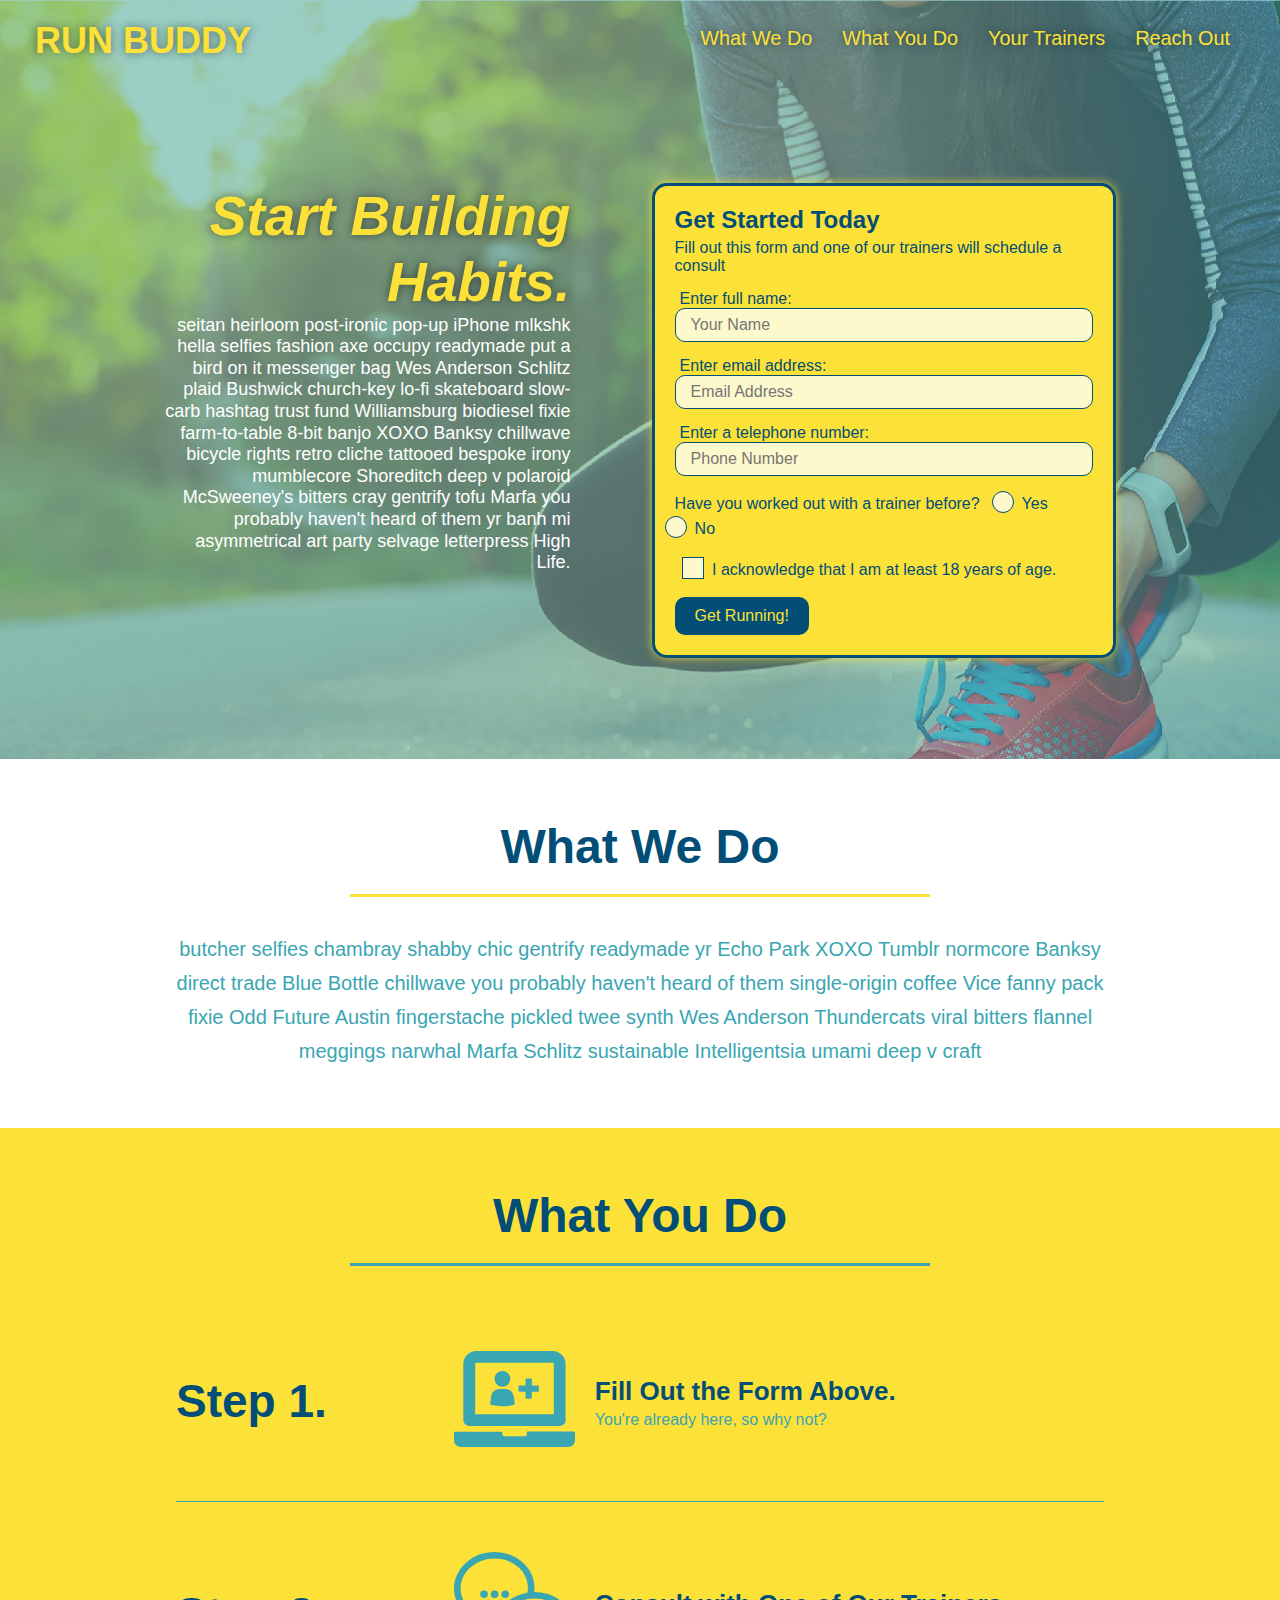
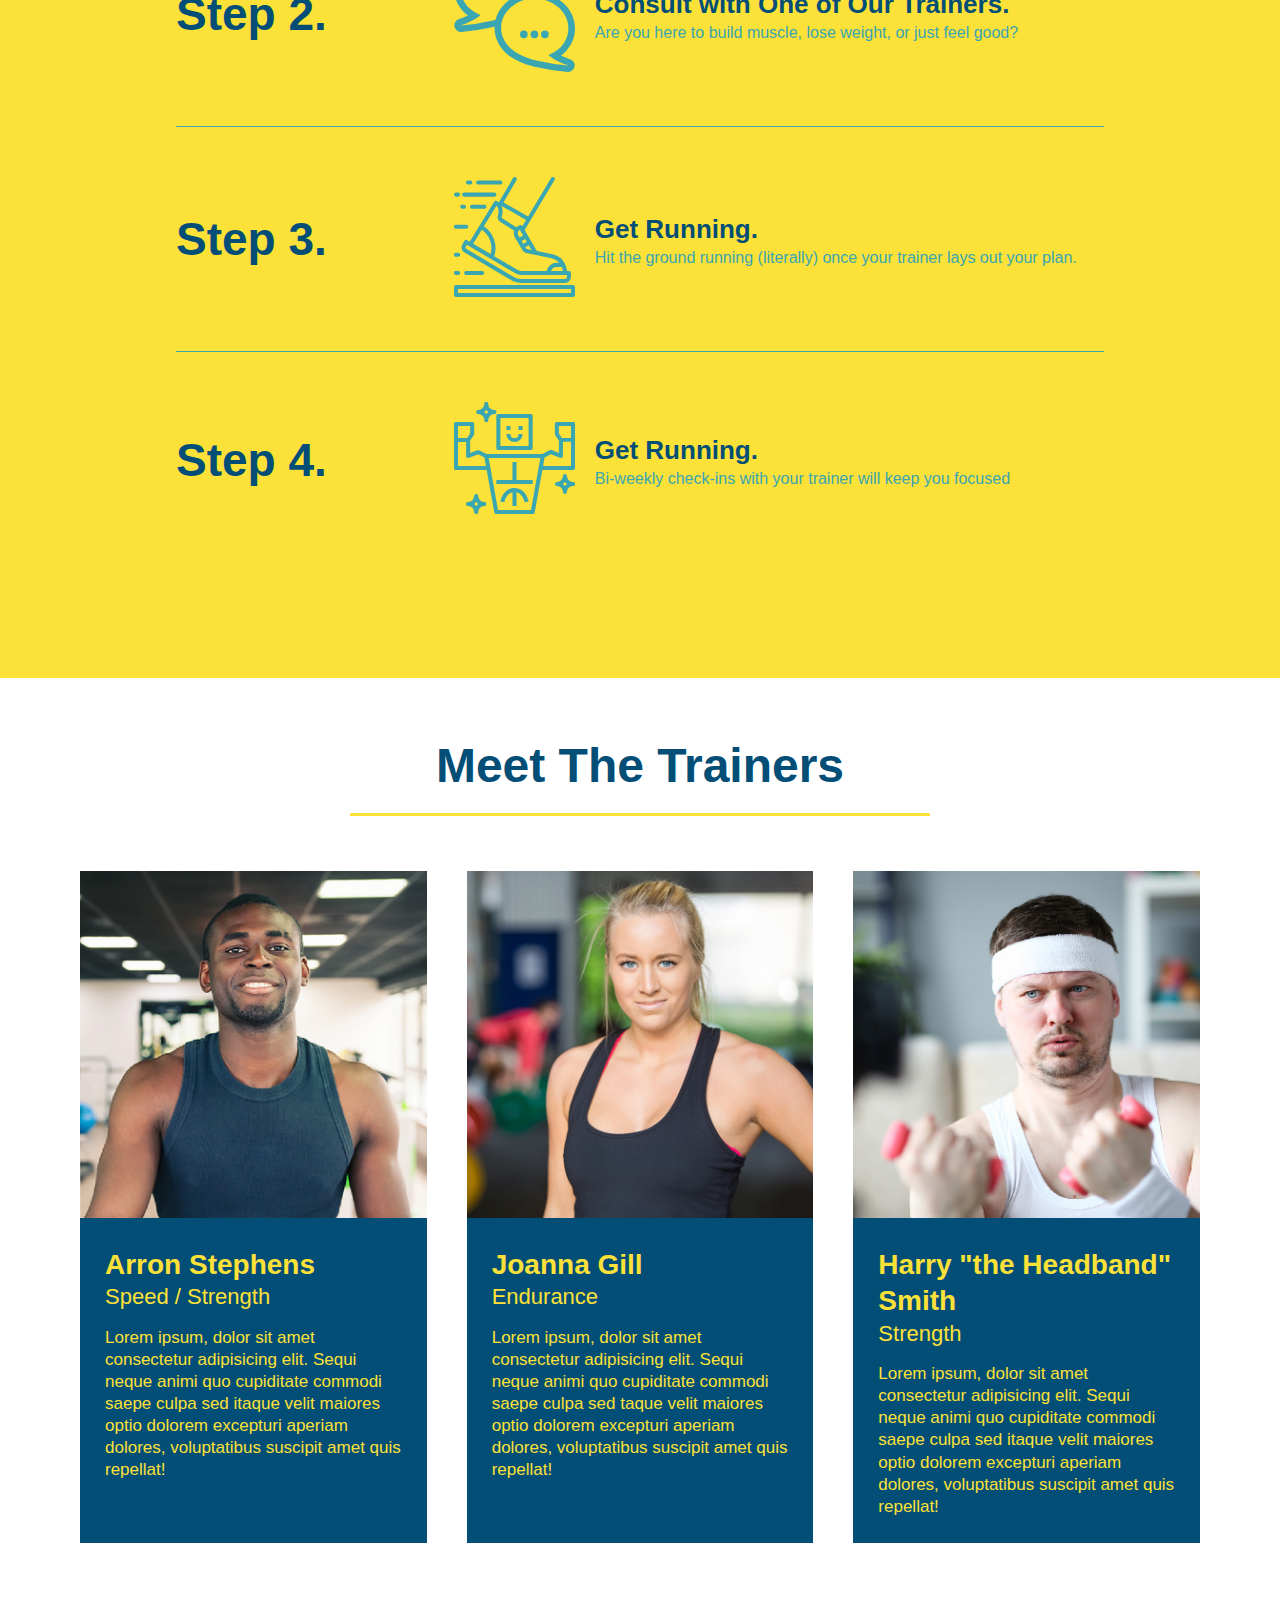
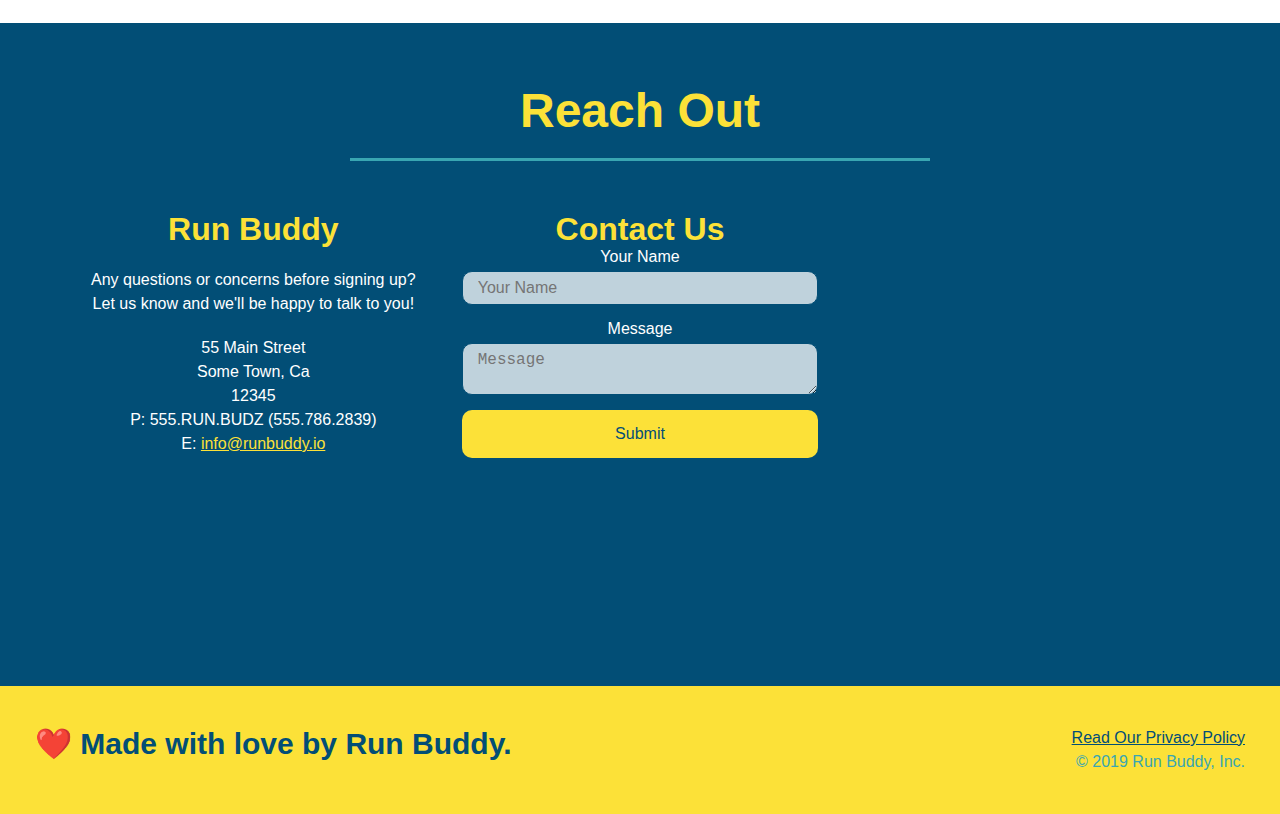
<file: index.html>
<!DOCTYPE html>
<html lang="en">
<head>
    <meta charset="UTF-8" />
    <title>Run Buddy</title>
    <link rel="stylesheet" href="./assets/css/style.css" />
    <meta name="viewport" content="width=device-width, initial-scale=1.0" />
   
</head>
<body>
    <!-- navigation-->
    <header>
    <h1>
        <a href="/">RUN BUDDY</a>
    </h1>
    <nav>
        <!-- Unordered list element-->
        <ul>
            <!-- List item element-->
            <li>
                <!-- Anchor element-->
                <a href="#what-we-do">What We Do</a>
            </li>
            <li>
                <a href="#what-you-do">What You Do</a>
            </li>
            <li>
                <a href="#your-trainers">Your Trainers</a>
            </li>
            <li>
                <a href="#reach-out">Reach Out</a>
            </li>
        </ul>
    </nav>
    </header>

    <!-- hero/jumbotron-->
    <section class="hero">
        <div class="hero-form">
            <h3>Get Started Today</h3>
            <p>Fill out this form and one of our trainers will schedule a consult</p>
            <!--Add form element-->
            <form>
                <label for="name">Enter full name:</label>
                <input type="text" placeholder="Your Name" name="name" id="name" class="form-input">
                <label for="email">Enter email address:</label>
                <input type="email" placeholder="Email Address" name="email" id="email" class="form-input">
                <label for="phone">Enter a telephone number:</label>
                <input type="tel" placeholder="Phone Number" name="phone" id="phone" class="form-input">
                <p>
                    Have you worked out with a trainer before?
                    <span class="radio-wrapper">
                    <input type="radio" name="trainer-confirm" id="trainer-yes" />
                    <label for="trainer-yes">Yes</label>
                    </span>
                    <span class="radio-wrapper">
                    <input type="radio" name="trainer-confirm" id="trainer-no" />
                    <label for="trainer-no">No</label>
                    </span>
                </p>
                <p>
                    <span class="checkbox-wrapper">
                    <input type="checkbox" name="age-confirm" id="checkbox" />    
                    <label for="checkbox" >
                        I acknowledge that I am at least 18 years of age. 
                        </label>
                    </span>
                </p>
                <button type="submit">
                    Get Running!
                </button>
            </form>
        </div>
        <div class="hero-cta">
            <h2>Start Building Habits.</h2>
            <p>
                seitan heirloom post-ironic pop-up iPhone mlkshk hella selfies fashion axe occupy readymade put a bird on it messenger bag Wes Anderson Schlitz plaid Bushwick church-key lo-fi skateboard slow-carb hashtag trust fund Williamsburg biodiesel fixie farm-to-table 8-bit banjo XOXO Banksy chillwave bicycle rights retro cliche tattooed bespoke irony mumblecore Shoreditch deep v polaroid McSweeney's bitters cray gentrify tofu Marfa you probably haven't heard of them yr banh mi asymmetrical art party selvage letterpress High Life. 
            </p>
        </div>
    </section>
    <!--end hero-->

    <!-- "what we do" section-->
    <section id="what-we-do" class="intro">
        <div class="flex-row">
        <h2 class="section-title primary-border">What We Do</h2>
        </div>

        <div class="flex-row">
        <p>butcher selfies chambray shabby chic gentrify readymade yr Echo Park XOXO Tumblr normcore Banksy direct trade Blue Bottle chillwave you probably haven't heard of them single-origin coffee Vice fanny pack fixie Odd Future Austin fingerstache pickled twee synth Wes Anderson Thundercats viral bitters flannel meggings narwhal Marfa Schlitz sustainable Intelligentsia umami deep v craft 
        </p>
        </div>
    </section>

    <!-- "what you do" section-->
    <section id="what-you-do" class="steps">
        <div class="flex-row">
        <h2 class="section-title secondary-border">What You Do</h2>
        </div>

        <div class="step">
            <h3>Step 1.</h3>
            <div class="step-info">
                <div class="step-img">
            <img src="./assets/step-1.svg" alt="" >
            </div>
            <div class="step-text">
                <h4>Fill Out the Form Above.</h4>
            <p>You're already here, so why not?</p>
        </div>
        </div>
        </div>

        <div class="step">
            <h3>Step 2.</h3>
            <div class="step-info">
                <div class="step-img">
            <img src="./assets/step-2.svg" alt="">
            </div>
            <div class="step-text">
            <h4>Consult with One of Our Trainers.</h4>
            <p>Are you here to build muscle, lose weight, or just feel good?</p>
        </div>
        </div>
        </div>

        <div class="step">
            <h3>Step 3.</h3>
            <div class="step-info">
                <div class="step-img">
            <img src="./assets/step-3.svg" alt="">
            </div>
            <div class="step-text">
                <h4>Get Running.</h4>
            <p>Hit the ground running (literally) once your trainer lays out your plan. </p>
        </div>
        </div>
        </div>

        <div class="step">
            <h3>Step 4.</h3>
            <div class="step-info">
                <div class="step-img">
            <img src="assets/step-4.svg" alt="">
            </div>
            <div class="step-text">
                <h4>Get Running.</h4>
            <p>Bi-weekly check-ins with your trainer will keep you focused</p>
        </div>
        </div>
        </div>
    </section>

    <!-- "meet the trainers" section-->
    <section id="your-trainers">
        <h2 class="section-title primary-border">
        Meet The Trainers
        </h2>

        <div class="trainers">
            <article class="trainer">
            <img src="./assets/trainer-1.jpg" alt="Arron Stephens in his workout clothes, ready to pump iron"/>
            <div class="trainer-bio">
            <h3 class="trainer-name">Arron Stephens</h3>
            <h4 class="trainer-role">Speed / Strength</h4>
            <p>
            Lorem ipsum, dolor sit amet consectetur adipisicing elit. Sequi neque animi quo cupiditate commodi saepe culpa sed
            itaque velit maiores optio dolorem excepturi aperiam dolores, voluptatibus suscipit amet quis repellat!
            </p>
            </div>
        </article>

    <!-- second trainer bio-->
            <article class="trainer">
            <img src="./assets/trainer-2.jpg" alt="Joanna Gill cooling after a workout" />
            <div class="trainer-bio">
                <h3 class="trainer-name">Joanna Gill</h3>
                <h4 class="trainer-role">Endurance</h4>
                <p>
                Lorem ipsum, dolor sit amet consectetur adipisicing elit. Sequi neque animi quo cupiditate commodi saepe culpa sed
                taque velit maiores optio dolorem excepturi aperiam dolores, voluptatibus suscipit amet quis repellat!
                </p>
                </div>
        </article>

    <!-- third trainer bio-->
        <article class="trainer">
        <img src="./assets/trainer-3.jpg" alt="Harry Smith wearing a headband and lifting comically small pink weights" />
        <div class="trainer-bio">
            <h3 class="trainer-name">Harry "the Headband" Smith</h3>
            <h4 class="trainer-role">Strength</h4>
            <p>
            Lorem ipsum, dolor sit amet consectetur adipisicing elit. Sequi neque animi quo cupiditate commodi saepe culpa sed
            itaque velit maiores optio dolorem excepturi aperiam dolores, voluptatibus suscipit amet quis repellat!
            </p>
            </div>
    </article>
    </div>
    </section>

    <!-- "reach out" section-->

    <section id="reach-out" class="contact">
        <h2 class="section-title secondary-border">Reach Out</h2>
        <div class="contact-info">

        <div>
            <h3>Run Buddy</h3>
            <p>
                Any questions or concerns before signing up?
                <br />
                Let us know and we'll be happy to talk to you!
            </p>

            <address>
                55 Main Street <br />
                Some Town, Ca <br />
                12345<br />
                P: 555.RUN.BUDZ (555.786.2839)<br />
                E: <a href="mailto:info@runbuddy.io">info@runbuddy.io</a>
            </address>

    </div>
   
    <div class="contact-form">
            <h3>Contact Us</h3>
            <form>
                <label for="contact-name">Your Name</label>
                <input type="text" id="contact-name" placeholder="Your Name" />

                <label for="contact-message">Message</label>
                <textarea id="contact-message" placeholder="Message"></textarea>

                <button type="submit">Submit</button>
                </form>
                </div>

            <iframe    
            src="https://www.google.com/maps/embed?pb=!1m18!1m12!1m3!1d3597.324590985302!2d-80.40399748456288!3d25.627350483698006!2m3!1f0!2f0!3f0!3m2!1i1024!2i768!4f13.1!3m3!1m2!1s0x88d9c3d700f4e02d%3A0x7e259f2fca5dad16!2s15098%20SW%20129th%20Pl%2C%20Miami%2C%20FL%2033186!5e0!3m2!1sen!2sus!4v1640142154377!5m2!1sen!2sus" 
            style="border:0;"
            allowfullscreen="" 
            loading="lazy">
            </iframe>
        </div>
    </section>


    <!-- footer-->
    <footer>
        <h2>❤️ Made with love by Run Buddy.</h2>
        <div>
            <a href="#">Read Our Privacy Policy</a><br />
            &copy; 2019 Run Buddy, Inc.
        </div>
    </footer>

</body>
</html>
</file>
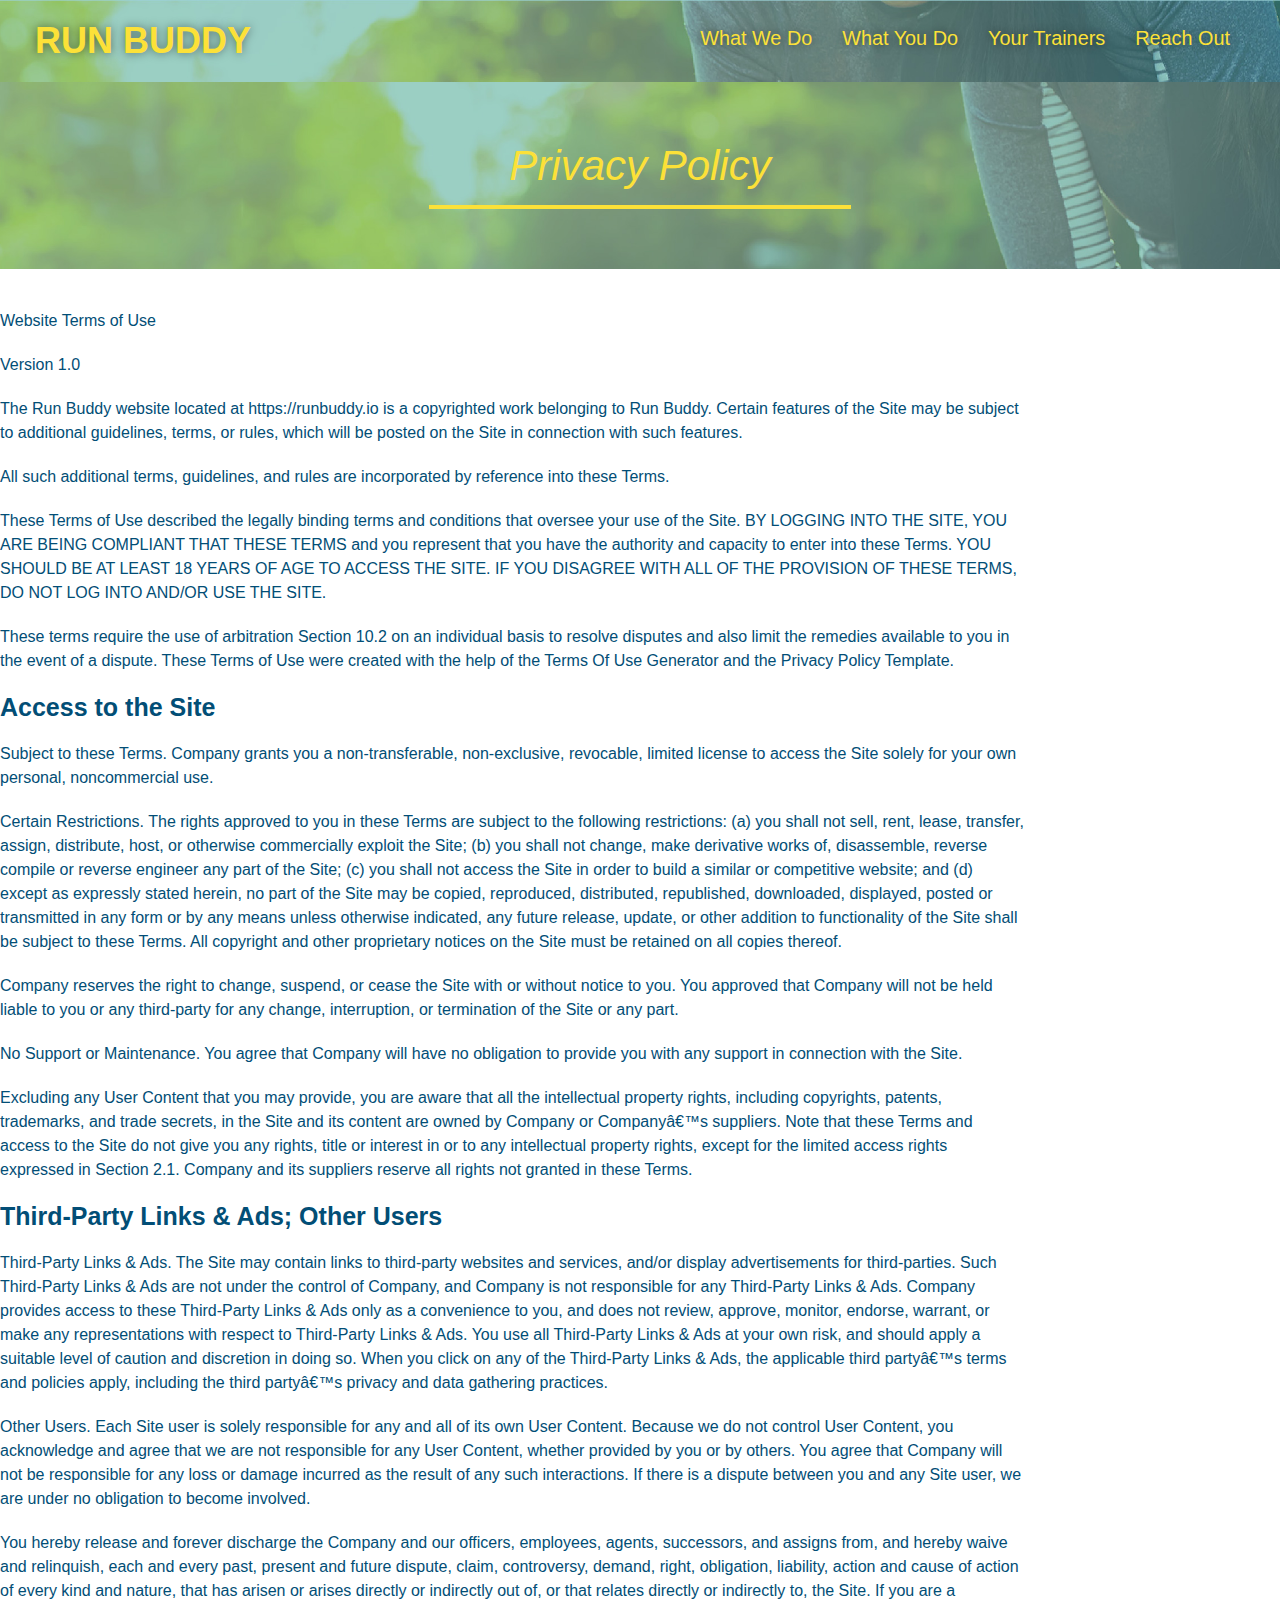
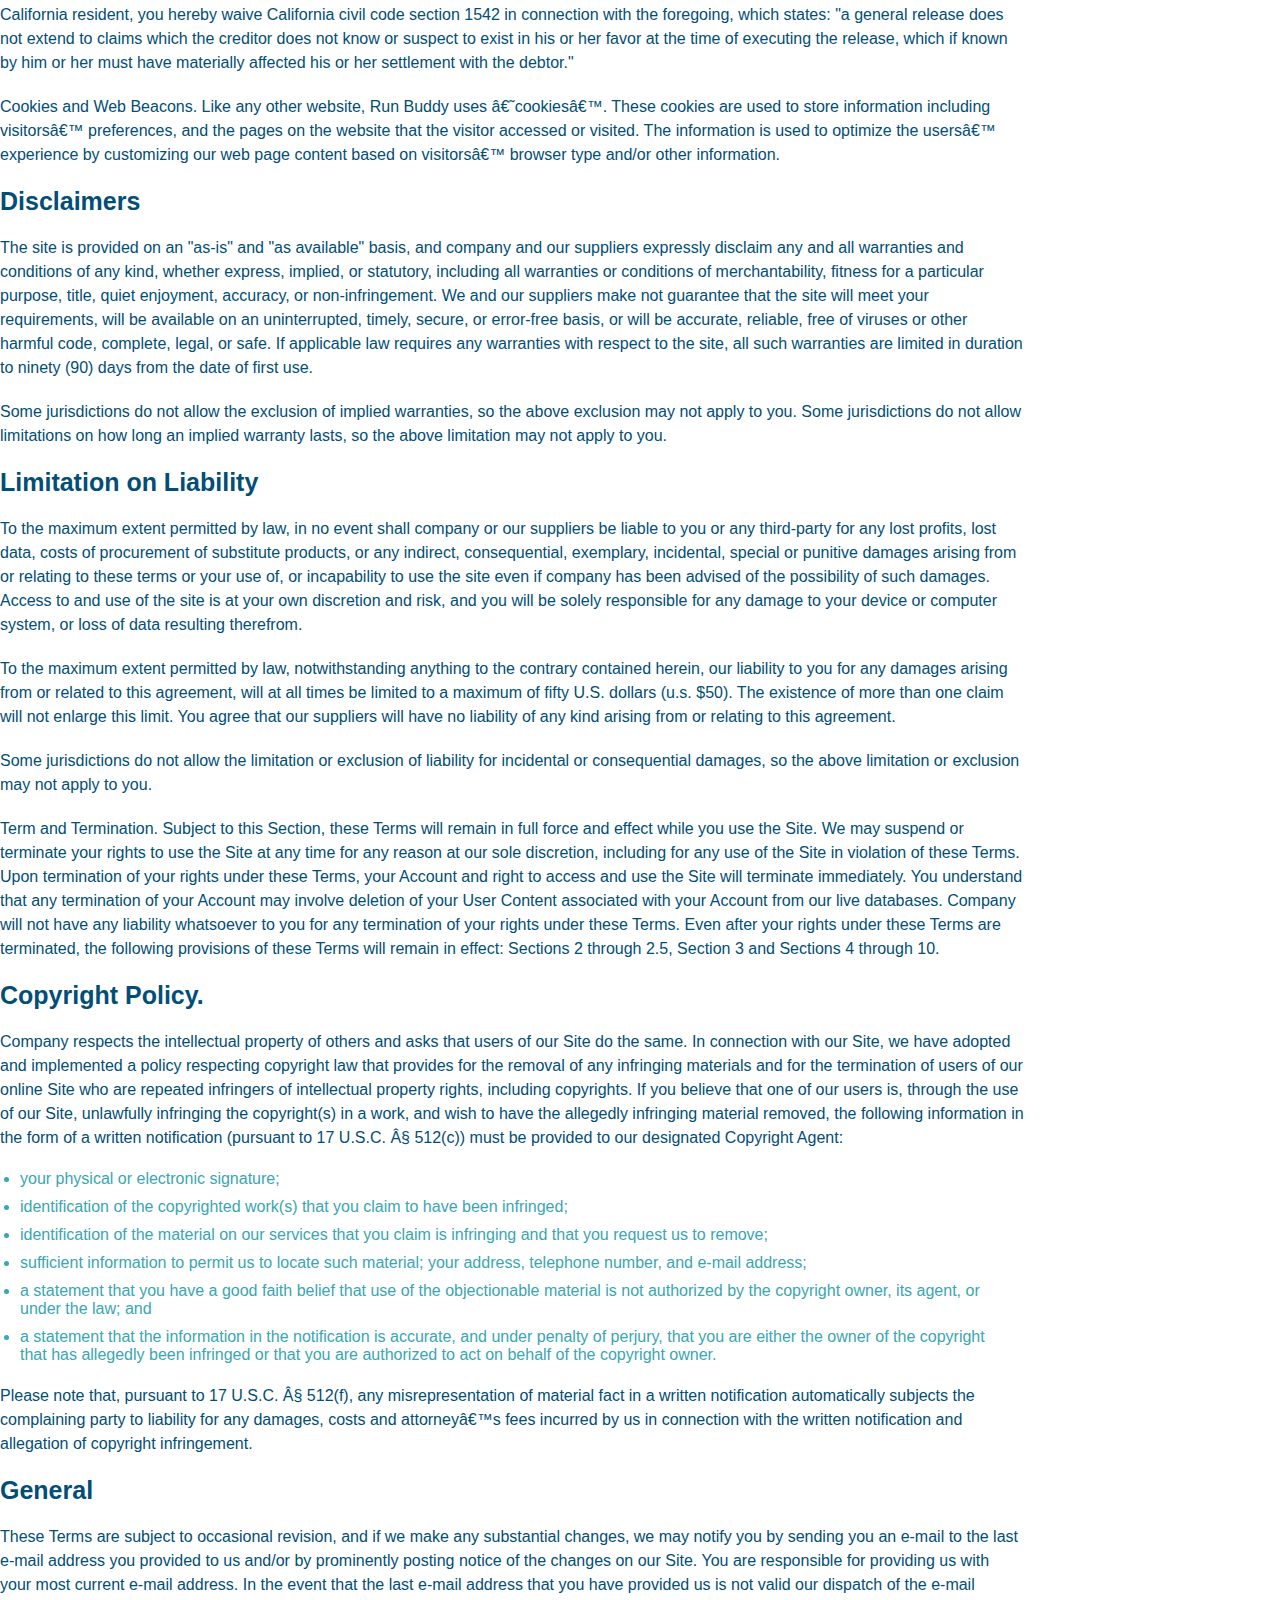
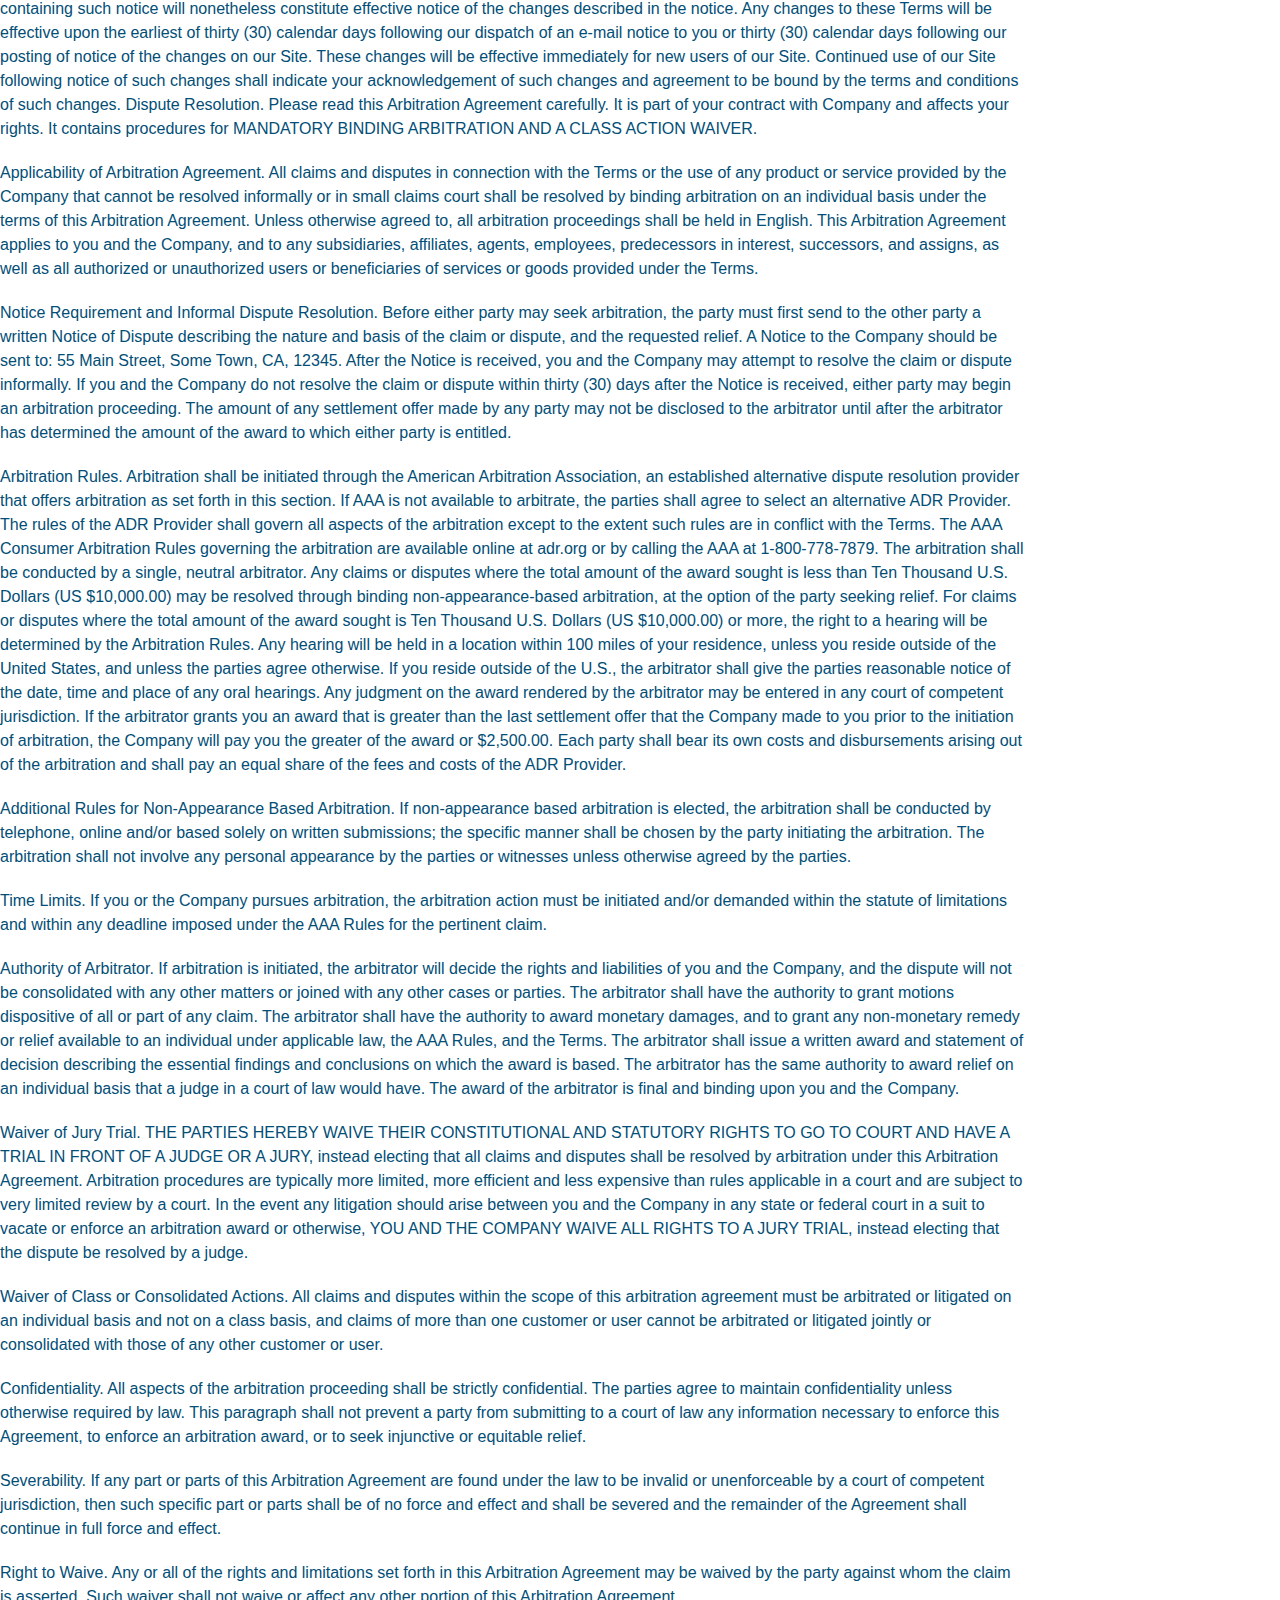
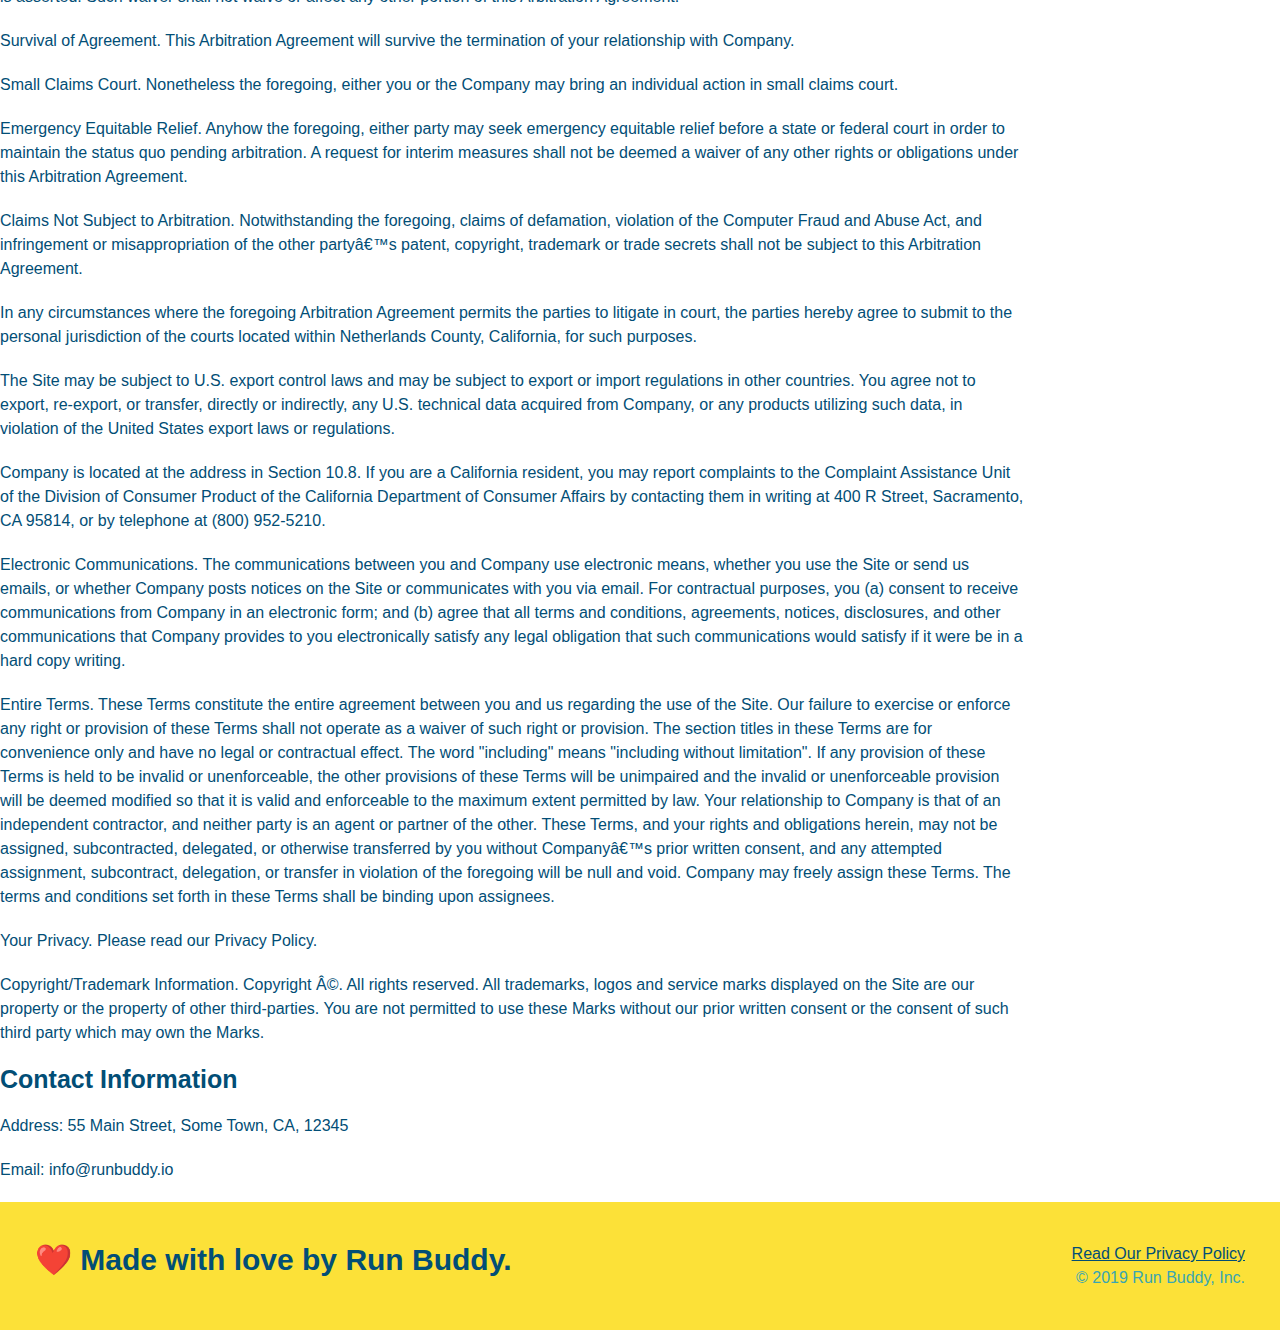
<file: privacy-policy.html>
<!DOCTYPE html>
<html lang="en">

  <head>
    <meta charset="UTF-8" />
    <title>Privacy Policy - Run Buddy</title>
    <link rel="stylesheet" href="./assets/css/style.css" />
    <link rel="stylesheet" href="./assets/css/secondary-styles.css" />
    <meta name="viewport" content="width=device-width, initial-scale=1.0" />
  </head>

  <body>
    <header>
        <h1>
            <a href="/">RUN BUDDY</a>
        </h1>
        <nav>
            <!-- Unordered list element-->
            <ul>
                <!-- List item element-->
                <li>
                    <!-- Anchor element-->
                    <a href="./index.html#what-we-do">What We Do</a>
                </li>
                <li>
                    <a href="./index.html#what-you-do">What You Do</a>
                </li>
                <li>
                    <a href="./index.html#your-trainers">Your Trainers</a>
                </li>
                <li>
                    <a href="./index.html#reach-out">Reach Out</a>
                </li>
            </ul>
        </nav>
        </header>

        <section class="hero">
            <h2 class="page-title">
                Privacy Policy
            </h2>
        </section>

        <article class="secondary-content">
            <p>
                Website Terms of Use
              </p>
        
              <p>
                Version 1.0
              </p>
        
              <p>
                The Run Buddy website located at https://runbuddy.io is a copyrighted work belonging to Run Buddy. Certain
                features of the Site may be subject to additional guidelines, terms, or rules, which will be posted on the Site
                in connection with such features.
              </p>
        
              <p>
                All such additional terms, guidelines, and rules are incorporated by reference into these Terms.
              </p>
        
              <p>
                These Terms of Use described the legally binding terms and conditions that oversee your use of the Site. BY
                LOGGING INTO THE SITE, YOU ARE BEING COMPLIANT THAT THESE TERMS and you represent that you have the authority
                and capacity to enter into these Terms. YOU SHOULD BE AT LEAST 18 YEARS OF AGE TO ACCESS THE SITE. IF YOU
                DISAGREE WITH ALL OF THE PROVISION OF THESE TERMS, DO NOT LOG INTO AND/OR USE THE SITE.
              </p>
        
              <p>
                These terms require the use of arbitration Section 10.2 on an individual basis to resolve disputes and also
                limit the remedies available to you in the event of a dispute. These Terms of Use were created with the help of
                the Terms Of Use Generator and the Privacy Policy Template.
              </p>
        
              <h3>
                Access to the Site
              </h3>
        
              <p>
                Subject to these Terms. Company grants you a non-transferable, non-exclusive, revocable, limited license to
                access the Site solely for your own personal, noncommercial use.
              </p>
        
              <p>
                Certain Restrictions. The rights approved to you in these Terms are subject to the following restrictions: (a)
                you shall not sell, rent, lease, transfer, assign, distribute, host, or otherwise commercially exploit the Site;
                (b) you shall not change, make derivative works of, disassemble, reverse compile or reverse engineer any part of
                the Site; (c) you shall not access the Site in order to build a similar or competitive website; and (d) except
                as expressly stated herein, no part of the Site may be copied, reproduced, distributed, republished, downloaded,
                displayed, posted or transmitted in any form or by any means unless otherwise indicated, any future release,
                update, or other addition to functionality of the Site shall be subject to these Terms. All copyright and other
                proprietary notices on the Site must be retained on all copies thereof.
              </p>
        
              <p>
                Company reserves the right to change, suspend, or cease the Site with or without notice to you. You approved
                that Company will not be held liable to you or any third-party for any change, interruption, or termination of
                the Site or any part.
              </p>
        
              <p>
                No Support or Maintenance. You agree that Company will have no obligation to provide you with any support in
                connection with the Site.
              </p>
        
              <p>
                Excluding any User Content that you may provide, you are aware that all the intellectual property rights,
                including copyrights, patents, trademarks, and trade secrets, in the Site and its content are owned by Company
                or Companyâ€™s suppliers. Note that these Terms and access to the Site do not give you any rights, title or
                interest in or to any intellectual property rights, except for the limited access rights expressed in Section
                2.1. Company and its suppliers reserve all rights not granted in these Terms.
              </p>
        
              <h3>
                Third-Party Links & Ads; Other Users
              </h3>
        
              <p>
                Third-Party Links & Ads. The Site may contain links to third-party websites and services, and/or display
                advertisements for third-parties. Such Third-Party Links & Ads are not under the control of Company, and Company
                is not responsible for any Third-Party Links & Ads. Company provides access to these Third-Party Links & Ads
                only as a convenience to you, and does not review, approve, monitor, endorse, warrant, or make any
                representations with respect to Third-Party Links & Ads. You use all Third-Party Links & Ads at your own risk,
                and should apply a suitable level of caution and discretion in doing so. When you click on any of the
                Third-Party Links & Ads, the applicable third partyâ€™s terms and policies apply, including the third partyâ€™s
                privacy and data gathering practices.
              </p>
        
              <p>
                Other Users. Each Site user is solely responsible for any and all of its own User Content. Because we do not
                control User Content, you acknowledge and agree that we are not responsible for any User Content, whether
                provided by you or by others. You agree that Company will not be responsible for any loss or damage incurred as
                the result of any such interactions. If there is a dispute between you and any Site user, we are under no
                obligation to become involved.
              </p>
        
              <p>
                You hereby release and forever discharge the Company and our officers, employees, agents, successors, and
                assigns from, and hereby waive and relinquish, each and every past, present and future dispute, claim,
                controversy, demand, right, obligation, liability, action and cause of action of every kind and nature, that has
                arisen or arises directly or indirectly out of, or that relates directly or indirectly to, the Site. If you are
                a California resident, you hereby waive California civil code section 1542 in connection with the foregoing,
                which states: "a general release does not extend to claims which the creditor does not know or suspect to exist
                in his or her favor at the time of executing the release, which if known by him or her must have materially
                affected his or her settlement with the debtor."
              </p>
        
              <p>
                Cookies and Web Beacons. Like any other website, Run Buddy uses â€˜cookiesâ€™. These cookies are used to store
                information including visitorsâ€™ preferences, and the pages on the website that the visitor accessed or visited.
                The information is used to optimize the usersâ€™ experience by customizing our web page content based on visitorsâ€™
                browser type and/or other information.
              </p>
        
              <h3>
                Disclaimers
              </h3>
        
              <p>
                The site is provided on an "as-is" and "as available" basis, and company and our suppliers expressly disclaim
                any and all warranties and conditions of any kind, whether express, implied, or statutory, including all
                warranties or conditions of merchantability, fitness for a particular purpose, title, quiet enjoyment, accuracy,
                or non-infringement. We and our suppliers make not guarantee that the site will meet your requirements, will be
                available on an uninterrupted, timely, secure, or error-free basis, or will be accurate, reliable, free of
                viruses or other harmful code, complete, legal, or safe. If applicable law requires any warranties with respect
                to the site, all such warranties are limited in duration to ninety (90) days from the date of first use.
              </p>
        
              <p>
                Some jurisdictions do not allow the exclusion of implied warranties, so the above exclusion may not apply to
                you. Some jurisdictions do not allow limitations on how long an implied warranty lasts, so the above limitation
                may not apply to you.
              </p>
        
              <h3>
                Limitation on Liability
              </h3>
        
              <p>
                To the maximum extent permitted by law, in no event shall company or our suppliers be liable to you or any
                third-party for any lost profits, lost data, costs of procurement of substitute products, or any indirect,
                consequential, exemplary, incidental, special or punitive damages arising from or relating to these terms or
                your use of, or incapability to use the site even if company has been advised of the possibility of such
                damages. Access to and use of the site is at your own discretion and risk, and you will be solely responsible
                for any damage to your device or computer system, or loss of data resulting therefrom.
              </p>
        
              <p>
                To the maximum extent permitted by law, notwithstanding anything to the contrary contained herein, our liability
                to you for any damages arising from or related to this agreement, will at all times be limited to a maximum of
                fifty U.S. dollars (u.s. $50). The existence of more than one claim will not enlarge this limit. You agree that
                our suppliers will have no liability of any kind arising from or relating to this agreement.
              </p>
        
              <p>
                Some jurisdictions do not allow the limitation or exclusion of liability for incidental or consequential
                damages, so the above limitation or exclusion may not apply to you.
              </p>
        
              <p>
                Term and Termination. Subject to this Section, these Terms will remain in full force and effect while you use
                the Site. We may suspend or terminate your rights to use the Site at any time for any reason at our sole
                discretion, including for any use of the Site in violation of these Terms. Upon termination of your rights under
                these Terms, your Account and right to access and use the Site will terminate immediately. You understand that
                any termination of your Account may involve deletion of your User Content associated with your Account from our
                live databases. Company will not have any liability whatsoever to you for any termination of your rights under
                these Terms. Even after your rights under these Terms are terminated, the following provisions of these Terms
                will remain in effect: Sections 2 through 2.5, Section 3 and Sections 4 through 10.
              </p>
        
              <h3>
                Copyright Policy.
              </h3>
        
              <p>
                Company respects the intellectual property of others and asks that users of our Site do the same. In connection
                with our Site, we have adopted and implemented a policy respecting copyright law that provides for the removal
                of any infringing materials and for the termination of users of our online Site who are repeated infringers of
                intellectual property rights, including copyrights. If you believe that one of our users is, through the use of
                our Site, unlawfully infringing the copyright(s) in a work, and wish to have the allegedly infringing material
                removed, the following information in the form of a written notification (pursuant to 17 U.S.C. Â§ 512(c)) must
                be provided to our designated Copyright Agent:
              </p>
        
              <ul>
                <li>
                  your physical or electronic signature;
                </li>
                <li>
                  identification of the copyrighted work(s) that you claim to have been infringed;
                </li>
                <li>
                  identification of the material on our services that you claim is infringing and that you request us to remove;
                </li>
                <li>
                  sufficient information to permit us to locate such material; your address, telephone number, and e-mail
                  address;
                </li>
                <li>
                  a statement that you have a good faith belief that use of the objectionable material is not authorized by the
                  copyright owner, its agent, or under the law; and
                </li>
                <li>
                  a statement that the information in the notification is accurate, and under penalty of perjury, that you are
                  either the owner of the copyright that has allegedly been infringed or that you are authorized to act on
                  behalf of the copyright owner.
                </li>
              </ul>
        
              <p>
                Please note that, pursuant to 17 U.S.C. Â§ 512(f), any misrepresentation of material fact in a written
                notification automatically subjects the complaining party to liability for any damages, costs and attorneyâ€™s
                fees incurred by us in connection with the written notification and allegation of copyright infringement.
              </p>
        
              <h3>
                General
              </h3>
        
              <p>
                These Terms are subject to occasional revision, and if we make any substantial changes, we may notify you by
                sending you an e-mail to the last e-mail address you provided to us and/or by prominently posting notice of the
                changes on our Site. You are responsible for providing us with your most current e-mail address. In the event
                that the last e-mail address that you have provided us is not valid our dispatch of the e-mail containing such
                notice will nonetheless constitute effective notice of the changes described in the notice. Any changes to these
                Terms will be effective upon the earliest of thirty (30) calendar days following our dispatch of an e-mail
                notice to you or thirty (30) calendar days following our posting of notice of the changes on our Site. These
                changes will be effective immediately for new users of our Site. Continued use of our Site following notice of
                such changes shall indicate your acknowledgement of such changes and agreement to be bound by the terms and
                conditions of such changes. Dispute Resolution. Please read this Arbitration Agreement carefully. It is part of
                your contract with Company and affects your rights. It contains procedures for MANDATORY BINDING ARBITRATION AND
                A CLASS ACTION WAIVER.
              </p>
        
              <p>
                Applicability of Arbitration Agreement. All claims and disputes in connection with the Terms or the use of any
                product or service provided by the Company that cannot be resolved informally or in small claims court shall be
                resolved by binding arbitration on an individual basis under the terms of this Arbitration Agreement. Unless
                otherwise agreed to, all arbitration proceedings shall be held in English. This Arbitration Agreement applies to
                you and the Company, and to any subsidiaries, affiliates, agents, employees, predecessors in interest,
                successors, and assigns, as well as all authorized or unauthorized users or beneficiaries of services or goods
                provided under the Terms.
              </p>
        
              <p>
                Notice Requirement and Informal Dispute Resolution. Before either party may seek arbitration, the party must
                first send to the other party a written Notice of Dispute describing the nature and basis of the claim or
                dispute, and the requested relief. A Notice to the Company should be sent to: 55 Main Street, Some Town, CA,
                12345. After the Notice is received, you and the Company may attempt to resolve the claim or dispute informally.
                If you and the Company do not resolve the claim or dispute within thirty (30) days after the Notice is received,
                either party may begin an arbitration proceeding. The amount of any settlement offer made by any party may not
                be disclosed to the arbitrator until after the arbitrator has determined the amount of the award to which either
                party is entitled.
              </p>
        
              <p>
                Arbitration Rules. Arbitration shall be initiated through the American Arbitration Association, an established
                alternative dispute resolution provider that offers arbitration as set forth in this section. If AAA is not
                available to arbitrate, the parties shall agree to select an alternative ADR Provider. The rules of the ADR
                Provider shall govern all aspects of the arbitration except to the extent such rules are in conflict with the
                Terms. The AAA Consumer Arbitration Rules governing the arbitration are available online at adr.org or by
                calling the AAA at 1-800-778-7879. The arbitration shall be conducted by a single, neutral arbitrator. Any
                claims or disputes where the total amount of the award sought is less than Ten Thousand U.S. Dollars (US
                $10,000.00) may be resolved through binding non-appearance-based arbitration, at the option of the party seeking
                relief. For claims or disputes where the total amount of the award sought is Ten Thousand U.S. Dollars (US
                $10,000.00) or more, the right to a hearing will be determined by the Arbitration Rules. Any hearing will be
                held in a location within 100 miles of your residence, unless you reside outside of the United States, and
                unless the parties agree otherwise. If you reside outside of the U.S., the arbitrator shall give the parties
                reasonable notice of the date, time and place of any oral hearings. Any judgment on the award rendered by the
                arbitrator may be entered in any court of competent jurisdiction. If the arbitrator grants you an award that is
                greater than the last settlement offer that the Company made to you prior to the initiation of arbitration, the
                Company will pay you the greater of the award or $2,500.00. Each party shall bear its own costs and
                disbursements arising out of the arbitration and shall pay an equal share of the fees and costs of the ADR
                Provider.
              </p>
        
              <p>
                Additional Rules for Non-Appearance Based Arbitration. If non-appearance based arbitration is elected, the
                arbitration shall be conducted by telephone, online and/or based solely on written submissions; the specific
                manner shall be chosen by the party initiating the arbitration. The arbitration shall not involve any personal
                appearance by the parties or witnesses unless otherwise agreed by the parties.
              </p>
        
              <p>
                Time Limits. If you or the Company pursues arbitration, the arbitration action must be initiated and/or demanded
                within the statute of limitations and within any deadline imposed under the AAA Rules for the pertinent claim.
              </p>
        
              <p>
                Authority of Arbitrator. If arbitration is initiated, the arbitrator will decide the rights and liabilities of
                you and the Company, and the dispute will not be consolidated with any other matters or joined with any other
                cases or parties. The arbitrator shall have the authority to grant motions dispositive of all or part of any
                claim. The arbitrator shall have the authority to award monetary damages, and to grant any non-monetary remedy
                or relief available to an individual under applicable law, the AAA Rules, and the Terms. The arbitrator shall
                issue a written award and statement of decision describing the essential findings and conclusions on which the
                award is based. The arbitrator has the same authority to award relief on an individual basis that a judge in a
                court of law would have. The award of the arbitrator is final and binding upon you and the Company.
              </p>
        
              <p>
                Waiver of Jury Trial. THE PARTIES HEREBY WAIVE THEIR CONSTITUTIONAL AND STATUTORY RIGHTS TO GO TO COURT AND HAVE
                A TRIAL IN FRONT OF A JUDGE OR A JURY, instead electing that all claims and disputes shall be resolved by
                arbitration under this Arbitration Agreement. Arbitration procedures are typically more limited, more efficient
                and less expensive than rules applicable in a court and are subject to very limited review by a court. In the
                event any litigation should arise between you and the Company in any state or federal court in a suit to vacate
                or enforce an arbitration award or otherwise, YOU AND THE COMPANY WAIVE ALL RIGHTS TO A JURY TRIAL, instead
                electing that the dispute be resolved by a judge.
              </p>
        
              <p>
                Waiver of Class or Consolidated Actions. All claims and disputes within the scope of this arbitration agreement
                must be arbitrated or litigated on an individual basis and not on a class basis, and claims of more than one
                customer or user cannot be arbitrated or litigated jointly or consolidated with those of any other customer or
                user.
              </p>
        
              <p>
                Confidentiality. All aspects of the arbitration proceeding shall be strictly confidential. The parties agree to
                maintain confidentiality unless otherwise required by law. This paragraph shall not prevent a party from
                submitting to a court of law any information necessary to enforce this Agreement, to enforce an arbitration
                award, or to seek injunctive or equitable relief.
              </p>
        
              <p>
                Severability. If any part or parts of this Arbitration Agreement are found under the law to be invalid or
                unenforceable by a court of competent jurisdiction, then such specific part or parts shall be of no force and
                effect and shall be severed and the remainder of the Agreement shall continue in full force and effect.
              </p>
        
              <p>
                Right to Waive. Any or all of the rights and limitations set forth in this Arbitration Agreement may be waived
                by the party against whom the claim is asserted. Such waiver shall not waive or affect any other portion of this
                Arbitration Agreement.
              </p>
        
              <p>
                Survival of Agreement. This Arbitration Agreement will survive the termination of your relationship with
                Company.
              </p>
        
              <p>
                Small Claims Court. Nonetheless the foregoing, either you or the Company may bring an individual action in small
                claims court.
              </p>
        
              <p>
                Emergency Equitable Relief. Anyhow the foregoing, either party may seek emergency equitable relief before a
                state or federal court in order to maintain the status quo pending arbitration. A request for interim measures
                shall not be deemed a waiver of any other rights or obligations under this Arbitration Agreement.
              </p>
        
              <p>
                Claims Not Subject to Arbitration. Notwithstanding the foregoing, claims of defamation, violation of the
                Computer Fraud and Abuse Act, and infringement or misappropriation of the other partyâ€™s patent, copyright,
                trademark or trade secrets shall not be subject to this Arbitration Agreement.
              </p>
        
              <p>
                In any circumstances where the foregoing Arbitration Agreement permits the parties to litigate in court, the
                parties hereby agree to submit to the personal jurisdiction of the courts located within Netherlands County,
                California, for such purposes.
              </p>
        
              <p>
                The Site may be subject to U.S. export control laws and may be subject to export or import regulations in other
                countries. You agree not to export, re-export, or transfer, directly or indirectly, any U.S. technical data
                acquired from Company, or any products utilizing such data, in violation of the United States export laws or
                regulations.
              </p>
        
              <p>
                Company is located at the address in Section 10.8. If you are a California resident, you may report complaints
                to the Complaint Assistance Unit of the Division of Consumer Product of the California Department of Consumer
                Affairs by contacting them in writing at 400 R Street, Sacramento, CA 95814, or by telephone at (800) 952-5210.
              </p>
        
              <p>
                Electronic Communications. The communications between you and Company use electronic means, whether you use the
                Site or send us emails, or whether Company posts notices on the Site or communicates with you via email. For
                contractual purposes, you (a) consent to receive communications from Company in an electronic form; and (b)
                agree that all terms and conditions, agreements, notices, disclosures, and other communications that Company
                provides to you electronically satisfy any legal obligation that such communications would satisfy if it were be
                in a hard copy writing.
              </p>
        
              <p>
                Entire Terms. These Terms constitute the entire agreement between you and us regarding the use of the Site. Our
                failure to exercise or enforce any right or provision of these Terms shall not operate as a waiver of such right
                or provision. The section titles in these Terms are for convenience only and have no legal or contractual
                effect. The word "including" means "including without limitation". If any provision of these Terms is held to be
                invalid or unenforceable, the other provisions of these Terms will be unimpaired and the invalid or
                unenforceable provision will be deemed modified so that it is valid and enforceable to the maximum extent
                permitted by law. Your relationship to Company is that of an independent contractor, and neither party is an
                agent or partner of the other. These Terms, and your rights and obligations herein, may not be assigned,
                subcontracted, delegated, or otherwise transferred by you without Companyâ€™s prior written consent, and any
                attempted assignment, subcontract, delegation, or transfer in violation of the foregoing will be null and void.
                Company may freely assign these Terms. The terms and conditions set forth in these Terms shall be binding upon
                assignees.
              </p>
        
              <p>
                Your Privacy. Please read our Privacy Policy.
              </p>
        
              <p>
                Copyright/Trademark Information. Copyright Â©. All rights reserved. All trademarks, logos and service marks
                displayed on the Site are our property or the property of other third-parties. You are not permitted to use
                these Marks without our prior written consent or the consent of such third party which may own the Marks.
              </p>
        
              <h3>
                Contact Information
              </h3>
        
              <p>
                Address: 55 Main Street, Some Town, CA, 12345
              </p>
        
              <p>
                Email: info@runbuddy.io
              </p>
        </article>

        <footer>
            <h2>❤️ Made with love by Run Buddy.</h2>
            <div>
                <a href="#">Read Our Privacy Policy</a><br />
                &copy; 2019 Run Buddy, Inc.
            </div>
        </footer>

  </body>
</html>
</file>
<file: assets/css/style.css>
* {
  margin: 0;
  padding: 0;
  box-sizing: border-box;
}

:root {
  --primary-color: #fce138;
  --secondary-color: #024e76;
  --tertiary-color: #39a6b2;
}

body {
  /*more on this alphabetical value in a minute*/
  color: var(--tertiary-color);
  font-family: Helvetica, Arial, sans-serif;
}

/* Header Section Starts */

header {
  padding: 20px 35px;
  background-color: var(--tertiary-color);
  display: flex;
  justify-content: space-between;
  flex-wrap: wrap;
  position: -webkit-sticky;
  position: sticky;
  top: 0;
  background-image: url("../hero-bg.jpg");
  background-size: cover;
  background-position: 80%;
  background-attachment: fixed;
  z-index: 9999;
}

header h1 {
  font-weight: bold;
  font-size: 36px;
  color: var(--primary-color);
  margin: 0;
  /*add alongside existing declarations for aesthetics */
  text-shadow: 0 0 10px rgba(0, 0, 0, 0.5);
}

header a {
  text-decoration: none;
  color: var(--primary-color);
}

header nav {
  margin: 7px 0;
}

header nav ul {
  display: flex;
  flex-wrap: wrap;
  justify-content: space-between;
  align-items: center;
  list-style: none;
}

header nav ul li a {
  padding: 10px 15px;
  font-weight: lighter;
  font-size: 1.55vw;
  text-shadow: 0 0 10px rgba(0, 0, 0, 0.5);
}

header nav ul li a:hover {
  background: var(--primary-color);
  color: var(--secondary-color);
  border-radius: 15px;
  text-shadow: none;
}

/* Header Section Ends */

/* Footer Section Begins */

footer {
  background: var(--primary-color);
  width: 100%;
  padding: 40px 35px;
  display: flex;
  justify-content: space-between;
  flex-wrap: wrap;
}

footer h2 {
  color: var(--secondary-color);
  font-size: 30px;
  margin: 0;
}

footer div {
  line-height: 1.5;
  text-align: right;
}

footer a {
  color: var(--secondary-color);
}

section {
  padding: 60px;
}

/* Footer Section Ends */

/* Hero Style Start */

.hero {
  background-image: url("../hero-bg.jpg");
  background-size: cover;
  background-position: 80%;
  align-items: flex-start;
  display: flex;
  justify-content: center;
  flex-wrap: wrap;
  background-attachment: fixed;
}

.hero-cta {
  width: 35%;
  text-align: right;
  margin: 3.5%;
  color: #fff;
  font-size: 18px;
  line-height: 1.2;
}

.hero-cta h2 {
  font-style: italic;
  font-size: 55px;
  color: var(--primary-color);
  text-shadow: 0 0 10px rgba(0, 0, 0, 0.5);
}

.hero-form {
  border: solid 3px var(--secondary-color);
  background-color: var(--primary-color);
  padding: 20px;
  color: var(--secondary-color);
  width: 40%;
  margin: 3.5%;
  order: 2;
  box-shadow: 0 0 10px rgba(252, 225, 56, 0.8);
  border-radius: 15px;
}

.hero-form button:hover {
  background-color: var(--tertiary-color);
}

.hero-form h3 {
  font-size: 24px;
  margin: 0px;
}

.hero-form p {
  margin: 5px 0 15px 0;
}

.form-input {
  border: 1px solid var(--secondary-color);
  display: block;
  padding: 7px 15px;
  font-size: 16px;
  color: var(--secondary-color);
  width: 100%;
  margin-bottom: 15px;
  border-radius: 10px;
  background-color: rgba(255, 255, 255, 0.75);
}

.form-input:focus {
  background-color: rgba(255, 255, 255, 1);
  outline: none;
}

.hero-form label {
  margin: 0 5px;
}

.hero-form button {
  color: var(--primary-color);
  background-color: var(--secondary-color);
  border: none;
  padding: 10px 20px;
  font-size: 16px;
  border-radius: 10px;
}

/* Hero Styles End */

.intro h2 {
  /* add this alongside your other declarations */
  display: inline-block;
}

.intro p {
  line-height: 1.7;
  color: var(--tertiary-color);
  width: 80%;
  font-size: 20px;
  text-align: center;
  margin: 0 auto;
}

.steps {
  background: var(--primary-color);
}

.section-title {
  font-size: 48px;
  color: var(--secondary-color);
  border-bottom: 3px solid;
  padding-bottom: 20px;
  text-align: center;
  margin: 0 auto 35px auto;
  width: 50%;
}

.primary-border {
  border-color: var(--primary-color);
}

.secondary-border {
  border-color: var(--tertiary-color);
}

/* Step Section Begins */

.step h3 {
  color: var(--secondary-color);
  font-size: 46px;
  flex: 1 30%;
}

.steps text p {
  color: var(--tertiary-color);
  font-size: 18px;
}

.step-text h4 {
  font-size: 26px;
  line-height: 1.5;
  color: var(--secondary-color);
}

.step {
  margin: 50px auto;
  padding-bottom: 50px;
  width: 80%;
  display: flex;
  flex-wrap: wrap;
  align-items: center;
  justify-content: space-between;
  border-bottom: 1px solid var(--tertiary-color);
}

.step:last-child {
  border-bottom: none;
}

.step-info {
  flex: 2 70%;
  display: flex;
  flex-wrap: wrap;
  align-items: center;
}

.step-img {
  flex: 1 12%;
  margin-right: 20px;
}

.step-text {
  flex: 12;
}

.step-img img {
  max-width: 100%;
}

/*Step Section Ends */

.trainer {
  margin: 20px;
  background: var(--secondary-color);
  color: var(--primary-color);
  flex: 1;
}

.trainer img {
  width: 100%;
}

.trainer-bio {
  padding: 25px;
  line-height: 1.3;
}

.text-left {
  text-align: left;
}

.text-right {
  text-align: right;
}

.trainer-bio h3 {
  font-size: 28px;
}

.trainer-bio h4 {
  font-weight: lighter;
  font-size: 22px;
  margin-bottom: 15px;
}

.trainer-bio p {
  font-size: 17px;
}

.trainers {
  width: 100%;
  margin: 0 auto;
  display: flex;
  flex-wrap: wrap;
  justify-content: space-around;
}

/*Reach Out Styles Start */

.contact {
  text-align: center;
  background: var(--secondary-color);
}

.contact h2 {
  color: var(--primary-color);
}

.contact-info iframe {
  height: 400px;
}

.contact-info div {
  color: white;
}

.contact-info h3 {
  color: var(--primary-color);
  font-size: 32px;
}

.contact-info p,
.contact-info address {
  margin: 20px 0;
  line-height: 1.5;
  font-size: 16px;
  font-style: normal;
}

.contact-info a {
  color: var(--primary-color);
}

.contact-info {
  display: flex;
  justify-content: space-between;
  flex-wrap: wrap;
}

.contact-info > * {
  flex: 1;
  margin: 15px;
}

.contact-form input,
.contact-form textarea {
  border: 1px solid var(--secondary-color);
  display: block;
  padding: 7px 15px;
  font-size: 16px;
  color: var(--secondary-color);
  width: 100%;
  margin-bottom: 15px;
  margin-top: 5px;
  border-radius: 10px;
  background-color: rgba(255, 255, 255, 0.75);
}

.contact-form input:focus,
.contact-form textarea:focus {
  background-color: rgba(255, 255, 255, 1);
  outline: none;
}

.contact-form button {
  width: 100%;
  border: none;
  background: var(--primary-color);
  color: var(--secondary-color);
  text-align: center;
  padding: 15px 0;
  font-size: 16px;
  border-radius: 10px;
}

.contact-form button:hover {
  color: var(--primary-color);
  background: var(--tertiary-color);
}

/* Reach Out Styles End */

.flex-row {
  display: flex;
}

/* Media Query for smaller desktop screens and smaller */

@media screen and (max-width: 980px) {
  header {
    padding-bottom: 0;
    justify-content: center;
    position: relative;
  }
  header h1 {
    width: 100%;
    text-align: center;
  }
  header nav ul {
    margin-top: 20px;
    width: 100%;
    justify-content: center;
  }
  header nav ul li a {
    font-size: 20px;
  }
  footer h2,
  footer div {
    text-align: center;
    width: 100%;
  }
  .hero-cta,
  .hero-form {
    width: 100%;
  }
  .hero-cta {
    text-align: center;
  }
  .section-title {
    width: 80%;
  }
  .trainer {
    flex: 0 70%;
  }
  .contact-info iframe {
    flex: 1 100%;
  }
}

/* Media Query for tablets and smaller */

@media screen and (max-width: 768px) {
  section {
    padding: 30px 15px;
  }
  .step h3 {
    flex: 1 100%;
    text-align: center;
  }
  .step-info {
    flex: 2 100%;
    text-align: center;
    justify-content: center;
  }
  .step-img {
    flex: 0 32%;
    margin-right: 0;
    margin-top: 15px;
    margin-bottom: 15px;
  }
  .step-text {
    flex: 100%;
  }
}

/* Media Query for mobile phones and smaller */

@media screen and (max-width: 575px) {
  .hero-form button {
    width: 100%;
  }
  .section-title {
    width: 95%;
  }
  .intro p {
    width: 100%;
  }
  .trainer {
    flex: 0 100%;
  }
  .contact-info {
    text-align: center;
  }
  .contact-info > * {
    flex: 0 100%;
  }
  .contact-form {
    order: 3;
  }
}

.some-class {
  text-shadow: 5px 10px 15px black;
  box-shadow: 5px 10px 15px rgba(0, 0, 0, 0.25);
}

.checkbox-wrapper input,
.radio-wrapper input {
  opacity: 0;
}

.checkbox-wrapper label,
.radio-wrapper label {
  position: relative;
  left: 10px;
  margin: 10px;
  line-height: 1.6;
}

.checkbox-wrapper label::before,
.radio-wrapper label::before {
  content: "";
  height: 20px;
  width: 20px;
  background: rgba(255, 255, 255, 0.75);
  border: 1px solid var(--secondary-color);
  position: absolute;
  top: -4px;
  left: -30px;
}

.radio-wrapper label::before {
  border-radius: 50%;
}

.radio-wrapper label::after {
  content: "";
  width: 20px;
  height: 20px;
  border-radius: 50%;
  background: var(--secondary-color);
  position: absolute;
  left: -29px;
  top: -3px;
  background-image: radial-gradient(
    circle,
    var(--tertiary-color),
    var(--secondary-color)
  );
}

.checkbox-wrapper label::after {
  content: "";
  height: 6px;
  width: 14px;
  border-left: 2px solid var(--secondary-color);
  border-bottom: 2px solid var(--secondary-color);
  position: absolute;
  left: -26px;
  top: 1px;
  transform: rotate(-58deg);
}

.checkbox-wrapper input + label::after,
.radio-wrapper input + label::after {
  content: none;
}

.checkbox-wrapper input:checked + label::after,
.radio-wrapper input:checked + label::after {
  content: "";
}
</file>
<file: assets/css/secondary-styles.css>
.hero {
    background-position: bottom;
    height: auto;
    text-align: center;
    margin-bottom: 40px;
}

.page-title {
    color: #fce138;
    display: inline-block;
    border-bottom: 4px solid #fce138;
    padding: 0 80px 15px 80px;
    font-weight: normal;
    font-size: 42px;
    font-style: italic;
}

.secondary-content {
    width: 80%;
    margin: center;
    color: #024e76;
}

.secondary-content h3 {
    font-size: 25px;
    margin: 20px 0;
}

.secondary-content p {
    font-size: 16px;
    line-height: 1.5;
    margin: 20px 0;
}

.secondary-content ul {
    margin: 15px 20px;
}

.secondary-content li {
    color: #39a6b2;
    margin: 10px 0;
}
</file>
